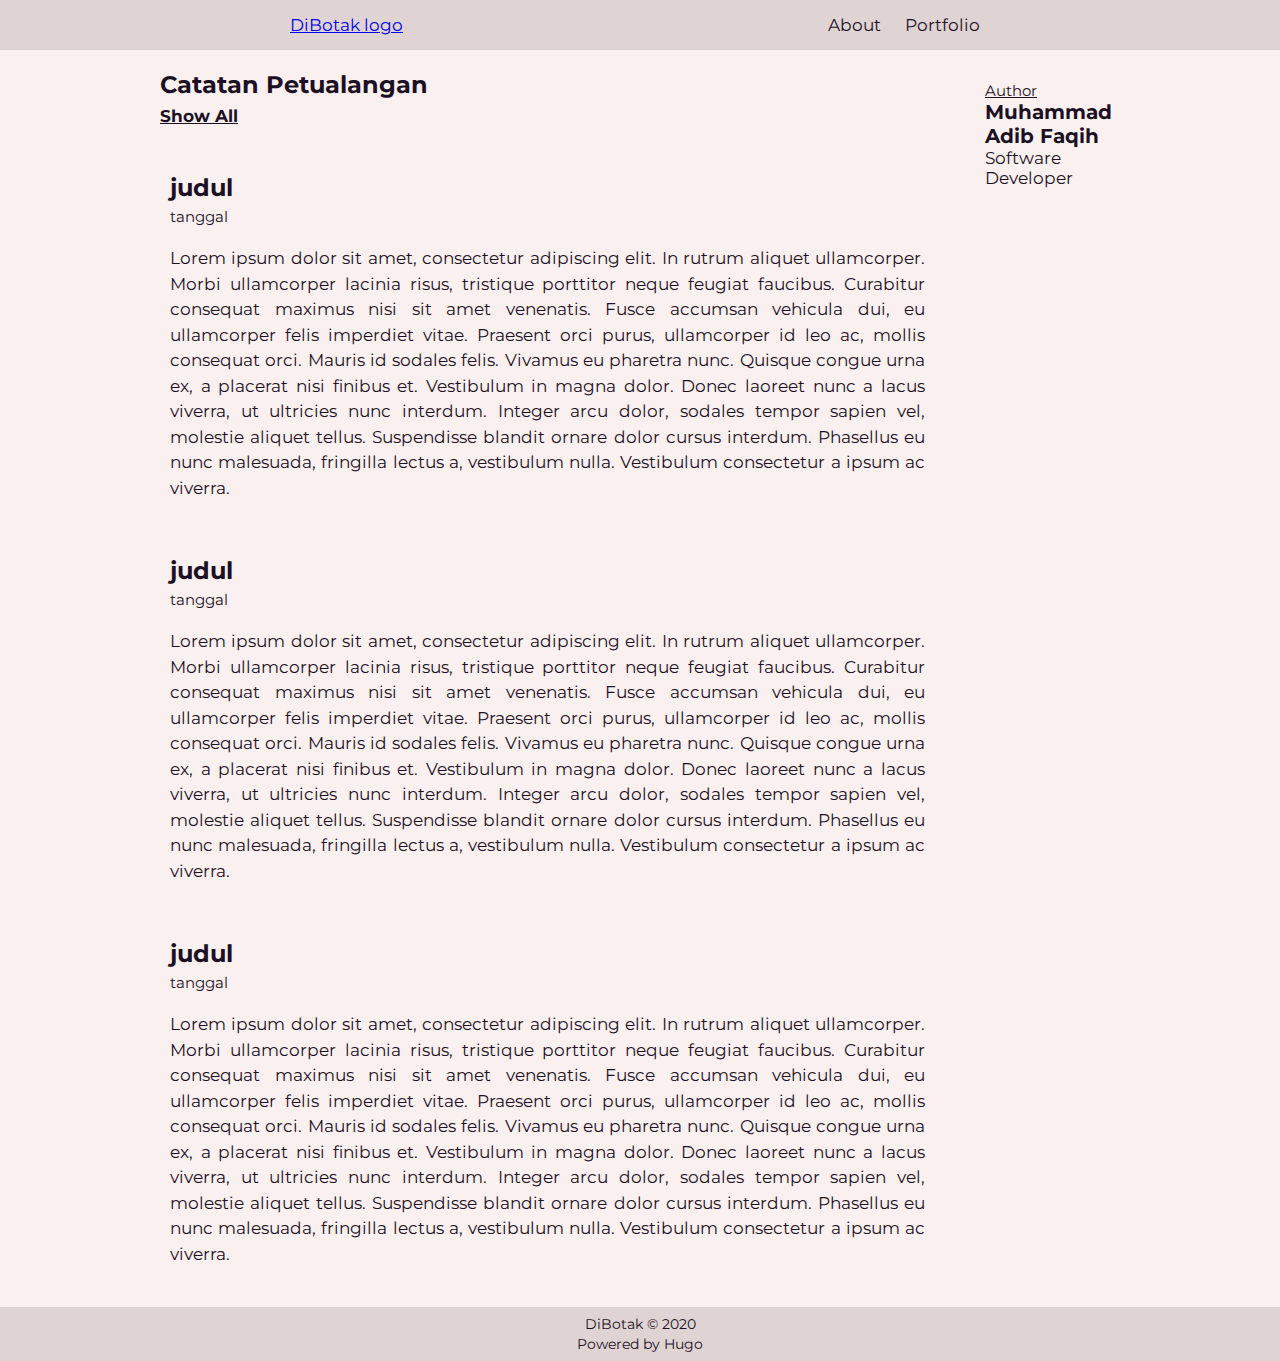
<file: 2021-0/index.html>
<!DOCTYPE html>
<html lang="en">
<head>
  <meta charset="UTF-8">
  <meta name="viewport" content="width=device-width, initial-scale=1.0">
  <title>DiBotak - Catatan Petualangan</title>
  <link rel="stylesheet" href="style.css">
</head>
<body>
  <nav>
    <div class="navbar">
      <div id="logo"><a href="index.html">DiBotak logo</a></div>
      <ul class="menu">
        <li><a href="about.html">About</a></li>
        <li><a href="#">Portfolio</a></li>
      </ul>
    </div>
  </nav>
  <div class="main">
    <div class="sidebar">
      <div class="sidebar-card">
        <span class="sidebar-card-title">Author</span>
        <h1 id="author">Muhammad Adib Faqih</h1>
        <p>Software Developer</p>
      </div>
    </div>
    <div class="content">
      <div class="content-header">
        <h2>Catatan Petualangan <br/><a href="listblog.html">Show All</a></h2>
      </div>
      <div class="list">
        <ul>
          <li>
            <div class="list-item">
              <section>
                <h1 class="list-title">judul</h1>
                <p class="list-date">tanggal</p>
              </section>
              <article class="article">
                <p class="">Lorem ipsum dolor sit amet, consectetur adipiscing elit. In rutrum aliquet ullamcorper. Morbi ullamcorper lacinia risus, tristique porttitor neque feugiat faucibus. Curabitur consequat maximus nisi sit amet venenatis. Fusce accumsan vehicula dui, eu ullamcorper felis imperdiet vitae. Praesent orci purus, ullamcorper id leo ac, mollis consequat orci. Mauris id sodales felis. Vivamus eu pharetra nunc. Quisque congue urna ex, a placerat nisi finibus et. Vestibulum in magna dolor. Donec laoreet nunc a lacus viverra, ut ultricies nunc interdum. Integer arcu dolor, sodales tempor sapien vel, molestie aliquet tellus. Suspendisse blandit ornare dolor cursus interdum. Phasellus eu nunc malesuada, fringilla lectus a, vestibulum nulla. Vestibulum consectetur a ipsum ac viverra. </p>
              </article>
            </div>
          </li>
          <li>
            <div class="list-item">
              <section>
                <h1 class="list-title">judul</h1>
                <p class="list-date">tanggal</p>
              </section>
              <article class="article">
                <p class="">Lorem ipsum dolor sit amet, consectetur adipiscing elit. In rutrum aliquet ullamcorper. Morbi ullamcorper lacinia risus, tristique porttitor neque feugiat faucibus. Curabitur consequat maximus nisi sit amet venenatis. Fusce accumsan vehicula dui, eu ullamcorper felis imperdiet vitae. Praesent orci purus, ullamcorper id leo ac, mollis consequat orci. Mauris id sodales felis. Vivamus eu pharetra nunc. Quisque congue urna ex, a placerat nisi finibus et. Vestibulum in magna dolor. Donec laoreet nunc a lacus viverra, ut ultricies nunc interdum. Integer arcu dolor, sodales tempor sapien vel, molestie aliquet tellus. Suspendisse blandit ornare dolor cursus interdum. Phasellus eu nunc malesuada, fringilla lectus a, vestibulum nulla. Vestibulum consectetur a ipsum ac viverra. </p>
              </article>
            </div>
          </li>
          <li>
            <div class="list-item">
              <section>
                <h1 class="list-title">judul</h1>
                <p class="list-date">tanggal</p>
              </section>
              <article class="article">
                <p class="">Lorem ipsum dolor sit amet, consectetur adipiscing elit. In rutrum aliquet ullamcorper. Morbi ullamcorper lacinia risus, tristique porttitor neque feugiat faucibus. Curabitur consequat maximus nisi sit amet venenatis. Fusce accumsan vehicula dui, eu ullamcorper felis imperdiet vitae. Praesent orci purus, ullamcorper id leo ac, mollis consequat orci. Mauris id sodales felis. Vivamus eu pharetra nunc. Quisque congue urna ex, a placerat nisi finibus et. Vestibulum in magna dolor. Donec laoreet nunc a lacus viverra, ut ultricies nunc interdum. Integer arcu dolor, sodales tempor sapien vel, molestie aliquet tellus. Suspendisse blandit ornare dolor cursus interdum. Phasellus eu nunc malesuada, fringilla lectus a, vestibulum nulla. Vestibulum consectetur a ipsum ac viverra. </p>
              </article>
            </div>
          </li>
        </ul>
      </div>
    </div>
  </div>
  <footer>
    <div class="footer-content">
      <p>DiBotak &copy; 2020</p>
      <p>Powered by Hugo</p>
    </div>
  </footer>
</body>
</html>
</file>
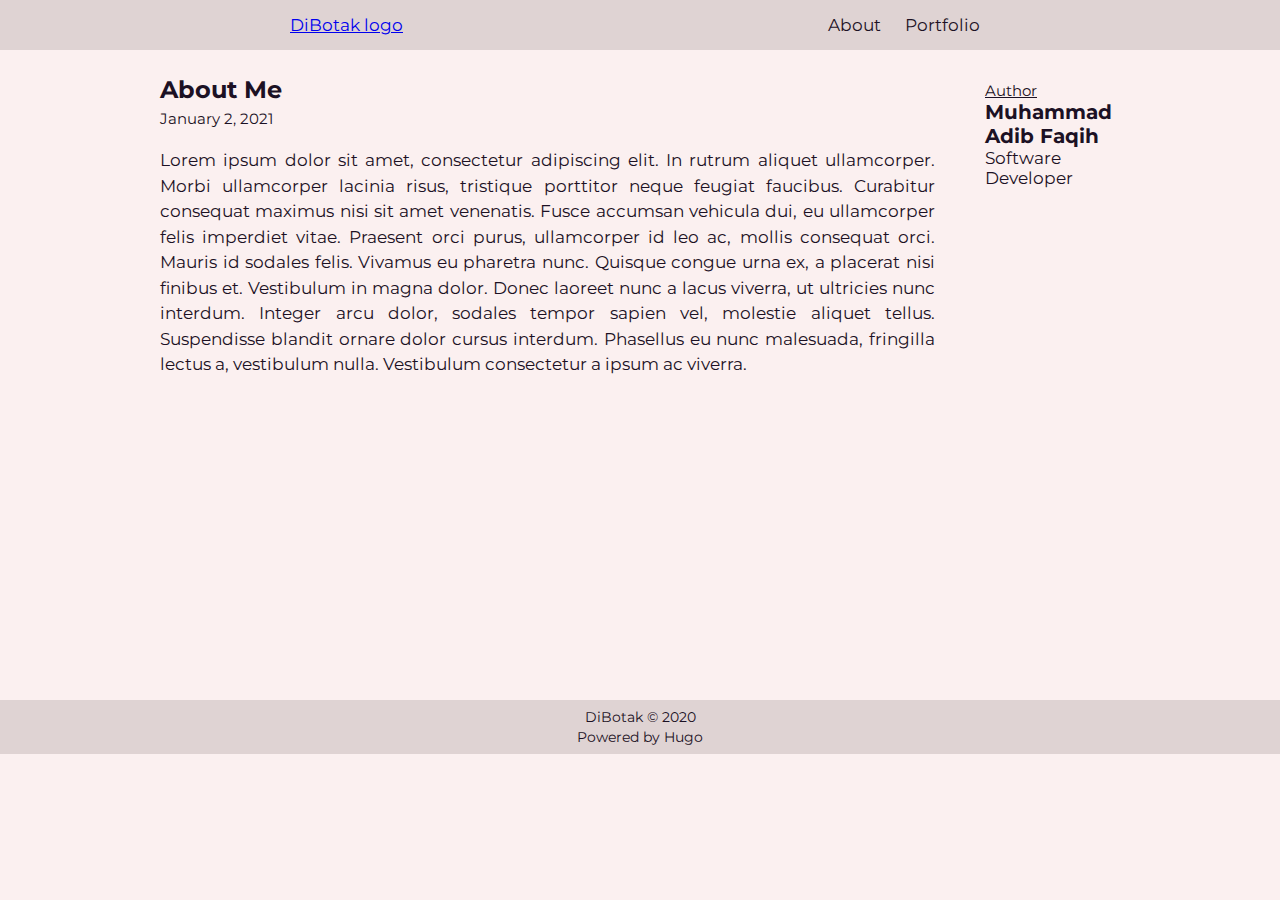
<file: 2021-0/about.html>
<!DOCTYPE html>
<html lang="en">
<head>
  <meta charset="UTF-8">
  <meta name="viewport" content="width=device-width, initial-scale=1.0">
  <title>DiBotak - Catatan Petualangan</title>
  <link rel="stylesheet" href="style.css">
</head>
<body>
  <nav>
    <div class="navbar">
      <div id="logo"><a href="index.html">DiBotak logo</a></div>
      <ul class="menu">
        <li><a href="#">About</a></li>
        <li><a href="#">Portfolio</a></li>
      </ul>
    </div>
  </nav>
  <div class="main">
    <div class="sidebar">
      <div class="sidebar-card">
        <span class="sidebar-card-title">Author</span>
        <h1 id="author">Muhammad Adib Faqih</h1>
        <p>Software Developer</p>
      </div>
    </div>
    <div class="content">
      <div class="content-container">
        <section>
          <h1 class="list-title">About Me</h1>
          <p class="list-date">January 2, 2021</p>
        </section>
        <article class="article">
          <p class="">Lorem ipsum dolor sit amet, consectetur adipiscing elit. In rutrum aliquet ullamcorper. Morbi ullamcorper lacinia risus, tristique porttitor neque feugiat faucibus. Curabitur consequat maximus nisi sit amet venenatis. Fusce accumsan vehicula dui, eu ullamcorper felis imperdiet vitae. Praesent orci purus, ullamcorper id leo ac, mollis consequat orci. Mauris id sodales felis. Vivamus eu pharetra nunc. Quisque congue urna ex, a placerat nisi finibus et. Vestibulum in magna dolor. Donec laoreet nunc a lacus viverra, ut ultricies nunc interdum. Integer arcu dolor, sodales tempor sapien vel, molestie aliquet tellus. Suspendisse blandit ornare dolor cursus interdum. Phasellus eu nunc malesuada, fringilla lectus a, vestibulum nulla. Vestibulum consectetur a ipsum ac viverra. </p>
        </article>
      </div>
    </div>
  </div>
  <footer>
    <div class="footer-content">
      <p>DiBotak &copy; 2020</p>
      <p>Powered by Hugo</p>
    </div>
  </footer>
</body>
</html>
</file>
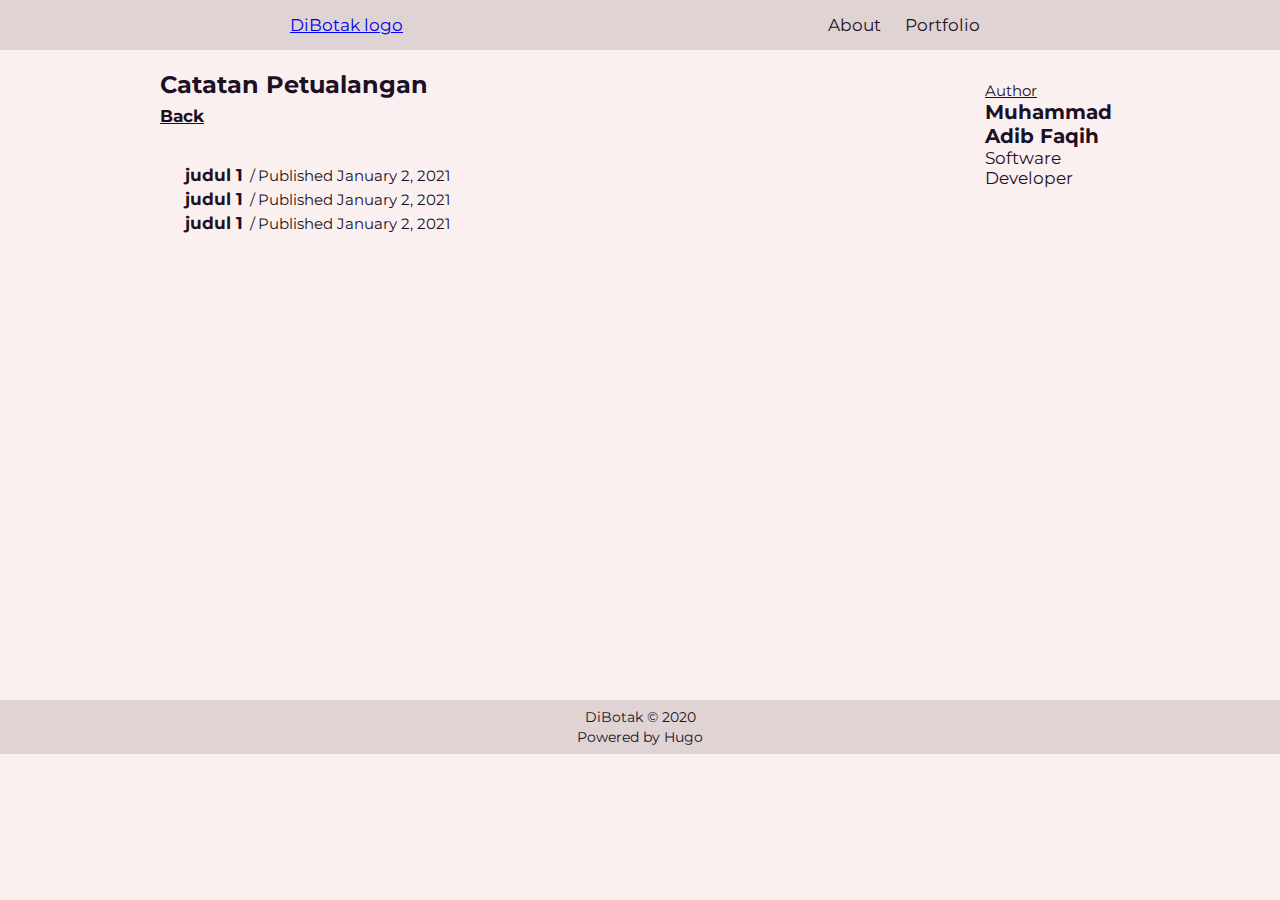
<file: 2021-0/listblog.html>
<!DOCTYPE html>
<html lang="en">
<head>
  <meta charset="UTF-8">
  <meta name="viewport" content="width=device-width, initial-scale=1.0">
  <title>DiBotak - Catatan Petualangan</title>
  <link rel="stylesheet" href="style.css">
</head>
<body>
  <nav>
    <div class="navbar">
      <div id="logo"><a href="index.html">DiBotak logo</a></div>
      <ul class="menu">
        <li><a href="about.html">About</a></li>
        <li><a href="#">Portfolio</a></li>
      </ul>
    </div>
  </nav>
  <div class="main">
    <div class="sidebar">
      <div class="sidebar-card">
        <span class="sidebar-card-title">Author</span>
        <h1 id="author">Muhammad Adib Faqih</h1>
        <p>Software Developer</p>
      </div>
    </div>
    <div class="content">
      <div class="content-header">
        <h2>Catatan Petualangan <br/><a href="index.html">Back</a></h2>
      </div>
      <div class="list">
        <ul class="post-list-container">
          <li>
            <a href="#" class="post-list">
              <h4 class="list-post-title">judul 1</h4>
              <span class="list-post-date">Published January 2, 2021</span>
            </a>
          </li>
          <li>
            <a href="#" class="post-list">
              <h4 class="list-post-title">judul 1</h4>
              <span class="list-post-date">Published January 2, 2021</span>
            </a>
          </li>
          <li>
            <a href="#" class="post-list">
              <h4 class="list-post-title">judul 1</h4>
              <span class="list-post-date">Published January 2, 2021</span>
            </a>
          </li>
        </ul>
      </div>
    </div>
  </div>
  <footer>
    <div class="footer-content">
      <p>DiBotak &copy; 2020</p>
      <p>Powered by Hugo</p>
    </div>
  </footer>
</body>
</html>
</file>
<file: 2021-0/style.css>
@import url('https://fonts.googleapis.com/css2?family=Montserrat:wght@200;400;700&display=swap');

* {
  margin: 0;
  padding: 0;
  font-family: 'Montserrat', sans-serif;
  font-size: 17px;
}

body {
  background-color: #fbf0f0;
  color: #1c1124;
}

nav {
  height: 50px;
  background-color: #dfd3d3;
}

.navbar {
  max-width: 700px;
  margin: auto;
  display: flex;
  justify-content: space-between;
}

#logo {
  line-height: 50px;
}

.menu {
  list-style: none;
}

.menu li {
  display: inline-block;
}

.menu li a {
  text-decoration: none;
  line-height: 50px;
  padding: 10px;
  color: #1c1124;
}

.menu li a:hover {
  background-color: #b8b0b0;
}

.main {
  max-width: 1000px;
  margin: auto;
  display: flex;
  justify-content: space-between;
  flex-direction: row-reverse;
  min-height: 650px;
}

.sidebar {
  padding: 20px;
}

#author {
  font-size: 20px;
}

.sidebar-card {
  padding: 10px;
  width: 125px;
}

.sidebar-card-title {
  text-decoration: underline;
  padding-bottom: 4px;
  font-size: 15px;
}

.content {
  padding: 10px;
}

.content-header h2 {
  padding: 10px;
  font-size: 24px;
}

.content-header a {
  color: inherit;
}

.list ul {
  list-style: none;
}

.list-item {
  margin: 10px;
  padding: 10px 0;
}

section {
  padding: 10px;
}

.list-title {
  padding: 5px 0;
  font-size: 24px;
}

.list-date {
  font-size: 15px;
}

.article {
  line-height: 1.5;
  padding: 10px;
  text-align: justify;
}

footer {
  height: 40px;
  background-color: #dfd3d3;
  text-align: center;
  padding: 7px 0;
}

.footer-content {
  line-height: 20px;
}
.footer-content p {
  font-size: 14px;
}

.list-post-title {
  display: inline-block;
}

.list-post-date {
  display: inline-block;
  padding-left: 3px;
  font-size: 15px;
}

.list-post-date::before {
  content: '/';
  padding-right: 3px;
}

.post-list-container {
  margin: 25px;
}

.post-list {
  padding: 2px 10px;
  display: inline-block;
  text-decoration: none;
  color: inherit;
  transition: ease;
  transition-duration: 200ms;
}

.post-list:hover {
  padding-left: 15px;
  padding-right: 15px;
  text-decoration: none;
  color: inherit;
  background-color: grey;
}
</file>
